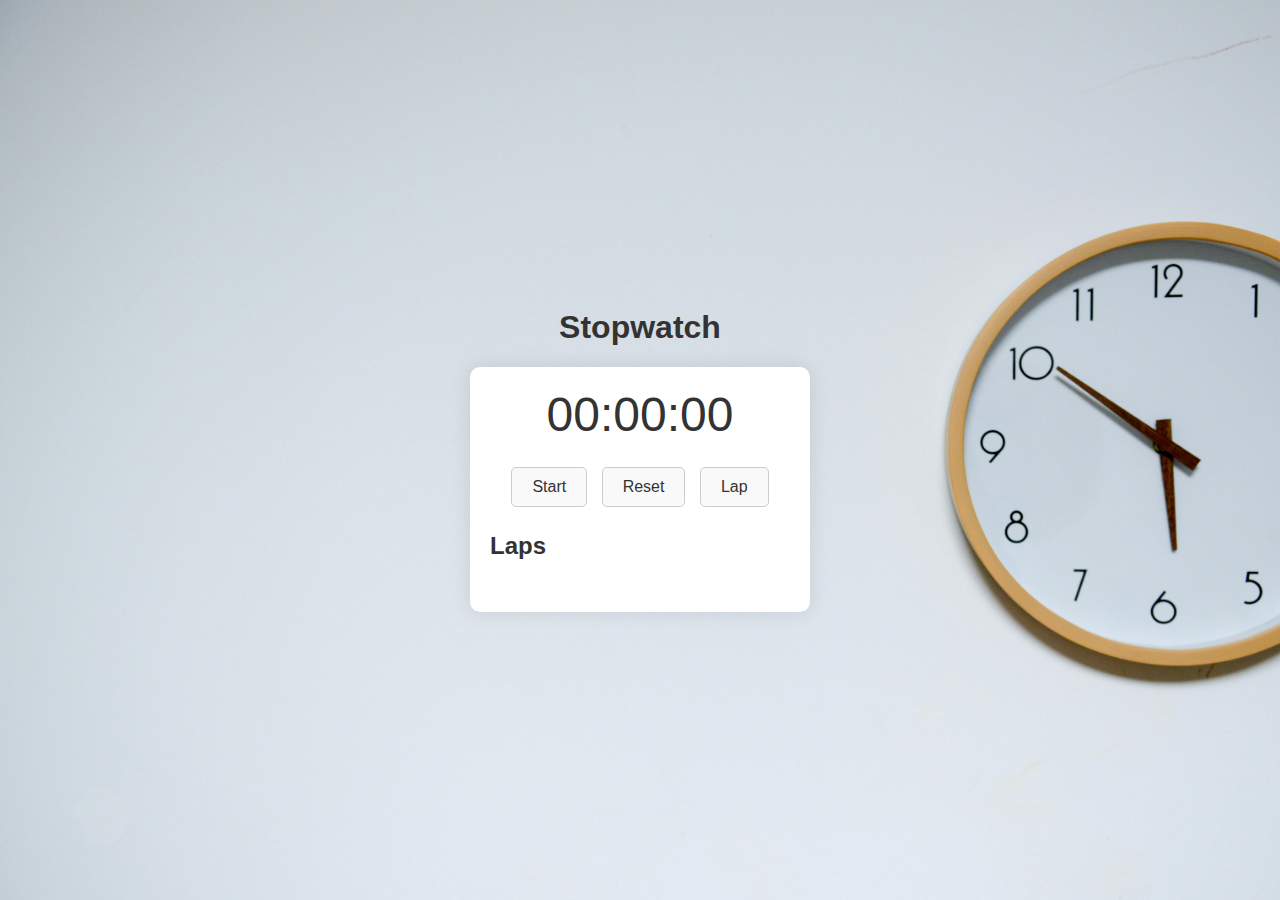
<file: PRODIGY_WD_02/index.html>
<!DOCTYPE html>
<html lang="en">

<head>
    <meta charset="UTF-8">
    <meta name="viewport" content="width=device-width, initial-scale=1.0">
    <title>Stopwatch</title>
    <link rel="stylesheet" href="style.css">
</head>

<body>
    <div class="container">
        <h1>Stopwatch</h1>
        <div class="stopwatch">
            <div id="display">00:00:00</div>
            <div class="buttons">
                <button id="startStopBtn">Start</button>
                <button id="resetBtn">Reset</button>
                <button id="lapBtn">Lap</button>
            </div>
            <div class="laps">
                <h2>Laps</h2>
                <ul id="lapsList"></ul>
            </div>
        </div>
    </div>
    <script src="script.js"></script>
</body>

</html>
</file>
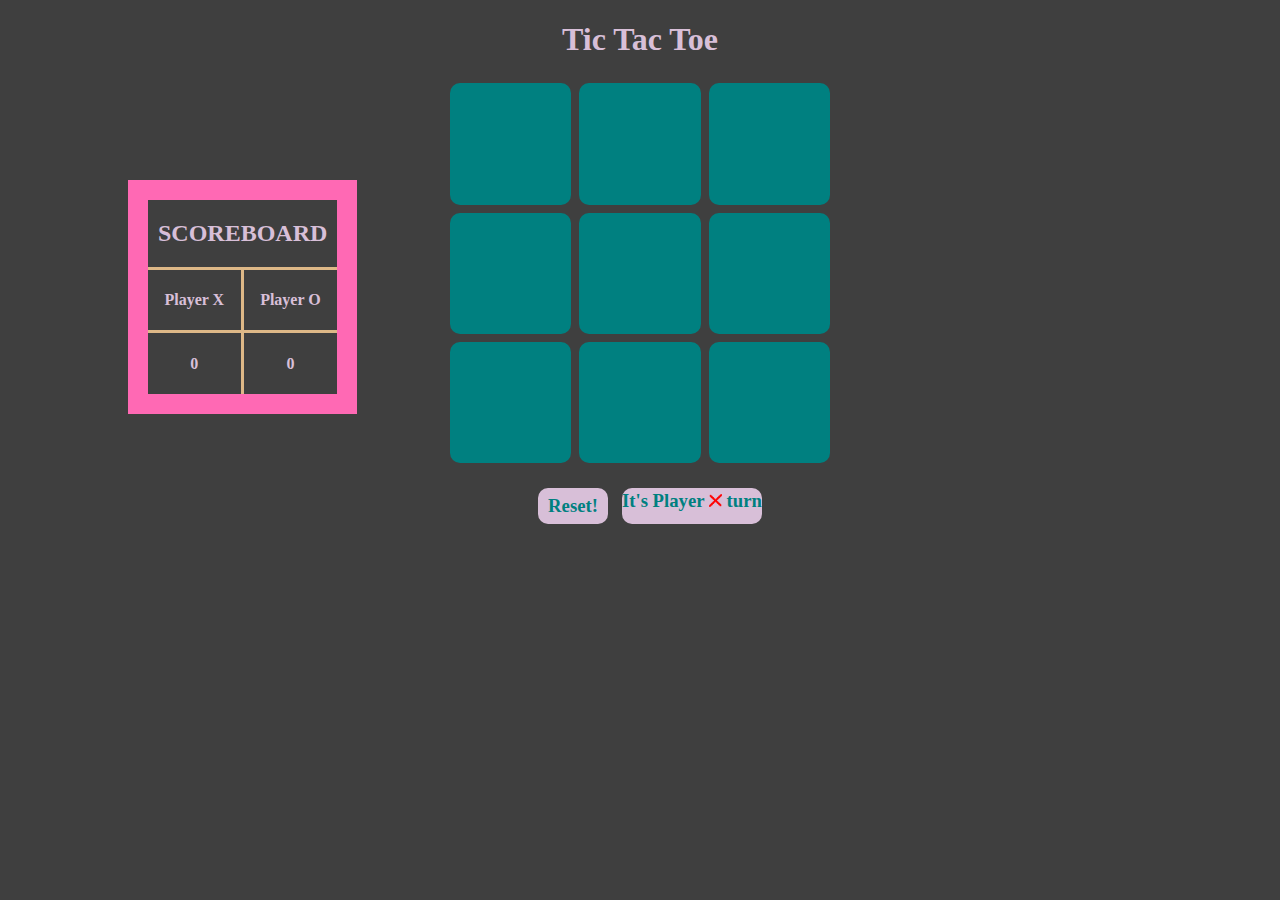
<file: PRODIGY_WD_03/index.html>
<!DOCTYPE html>
<html lang="en">

<head>
    <meta charset="UTF-8">
    <meta name="viewport" content="width=device-width, initial-scale=1.0">
    <title>Tic Tac Toe</title>
    <link rel="stylesheet" type="text/css" href="style.css">
</head>

<body>
    <h1>Tic Tac Toe</h1>
    <main>


        <!--This is The main grid boxes-->
        <section class="grid">
            <div class='box' id="0"></div>
            <div class='box' id="1"></div>
            <div class='box' id="2"></div>
            <div class='box' id="3"></div>
            <div class='box' id="4"></div>
            <div class='box' id="5"></div>
            <div class='box' id="6"></div>
            <div class='box' id="7"></div>
            <div class='box' id="8"></div>

        </section>
        <!--Button Below the Grid-->
        <section class="buttons">
            <div id="button">
                <h3>Reset!</h3>
            </div>
            <div id=turn>
                <h3>It's Player <img class="button-img" src="./1-16405_american-red-cross-computer-icons-christian-cross-symbol.png"> turn</h3>
            </div>

        </section>

        <table>
            <thead>
                <tr>
                    <th colspan="2">
                        <h2>SCOREBOARD</h2>
                    </th>
                </tr>
            </thead>
            <tbody>
                <tr>
                    <td>
                        <h4>Player X</h4>
                    </td>
                    <td>
                        <h4>Player O</h4>
                    </td>
                </tr>
                <tr>
                    <td id="scoreX">
                        <h4>0</h4>
                    </td>
                    <td id="scoreO">
                        <h4>0</h4>
                    </td>
                </tr>
            </tbody>
        </table>


    </main>

    <script type="text/javascript" src="script.js"></script>
</body>

</html>
</file>
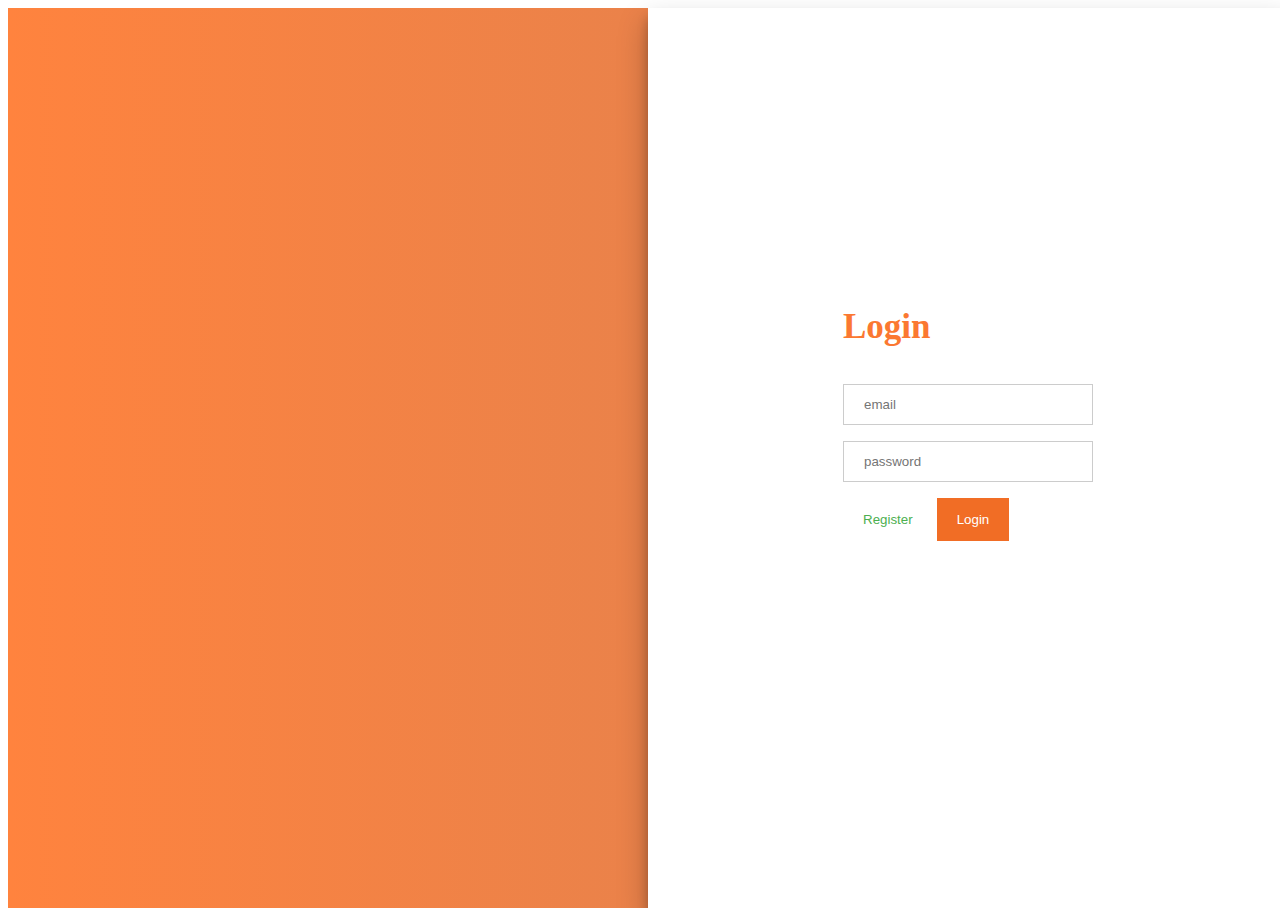
<file: PRODIGY_WD_01/login.html>
<!DOCTYPE html>
<html>

<head>
    <meta name="viewport" content="width=device-width, initial-scale=1" />
    <script src="https://ajax.googleapis.com/ajax/libs/jquery/3.3.1/jquery.min.js">
    </script>
</head>
<style>
    body {
        height: 100%;
        overflow: hidden;
        width: 100%;
        box-sizing: border-box;
    }
    /* Adding background image to right side */
    
    .background-Right {
        position: absolute;
        right: 0;
        width: 50%;
        height: 100%;
        background: linear-gradient(to right, #e47b42, #fb8d52);
        background-size: cover;
        background-position: 50% 50%;
    }
    /* Adding background image to left side */
    
    .background-Left {
        position: absolute;
        left: 0;
        width: 50%;
        height: 100%;
        background: linear-gradient(to right, #ff833e, #ea824a);
        background-size: cover;
        background-position: 50% 50%;
    }
    
    #background {
        width: 100%;
        height: 100%;
        position: absolute;
        z-index: -3;
    }
    /* Slide is used to slide the form left-right
	sides when toggle on button */
    
    #slide {
        width: 50%;
        max-height: 100%;
        height: 100%;
        overflow: hidden;
        margin-left: 50%;
        position: absolute;
        box-shadow: 0 14px 28px rgba(0, 0, 0, 0.25), 0 10px 10px rgba(0, 0, 0, 0.22);
    }
    /* This make forms z-index greater
than background-image */
    
    .top {
        width: 200%;
        height: 100%;
        position: relative;
        left: 0;
        left: -100%;
    }
    /* This indicates Login-form will
appear on the left side */
    
    .left {
        width: 50%;
        height: 100%;
        background: #ffff;
        left: 0;
        position: absolute;
    }
    /* This indicates Register-form
	will appear on the right side */
    
    .right {
        width: 50%;
        height: 100%;
        background: #ffff;
        right: 0;
        position: absolute;
    }
    /* Position the form into center
of the viewbox */
    
    .content {
        width: 250px;
        margin: 0 auto;
        top: 30%;
        position: absolute;
        left: 50%;
        margin-left: -125px;
    }
    
    .content h2 {
        color: #fb7831;
        font-size: 35px;
    }
    
    button {
        background-color: #f16d25;
        color: white;
        width: auto;
        padding: 14px 20px;
        margin: 8px 0;
        border: none;
        cursor: pointer;
    }
    
    input[type="text"],
    input[type="password"] {
        width: 100%;
        padding: 12px 20px;
        margin: 8px 0;
        display: inline-block;
        border: 1px solid #ccc;
        box-sizing: border-box;
    }
    /* off class is used to indicate
the active button like login
or register button */
    
    .on-off {
        background: none;
        color: #4caf50;
        box-shadow: none;
    }
</style>

<body>
    <div id="background">
        <div class="background-Right"></div>
        <div class="background-Left"></div>
    </div>

    <div id="slide">
        <div class="top">
            <div class="left">
                <div class="content">
                    <h2>Sign Up</h2>
                    <form method="post" onsubmit="return false;">
                        <div>
                            <input type="text" placeholder="email" />

                            <br />
                            <input type="password" placeholder="password" />
                        </div>
                    </form>

                    <button id="LeftToRight" class="on-off">Login
					</button>

                    <button>Register</button>
                </div>
            </div>

            <div class="right">
                <div class="content">
                    <h2>Login</h2>
                    <form method="post" onsubmit="return false;">
                        <div>
                            <input type="text" placeholder="email" />

                            <br />
                            <input type="password" placeholder="password" />
                        </div>

                        <button id="RightToLeft" class="on-off">Register
						</button>

                        <button>Login</button>
                    </form>
                </div>
            </div>
        </div>
    </div>
</body>
<script>
    $(document).ready(function() {
        $("#RightToLeft").on("click", function() {
            $("#slide").animate({
                marginLeft: "0",
            });
            $(".top").animate({
                marginLeft: "100%",
            });
        });
        $("#LeftToRight").on("click", function() {
            $("#slide").animate({
                marginLeft: "50%",
            });
            $(".top").animate({
                marginLeft: "0",
            });
        });
    });
</script>

</html>
</file>
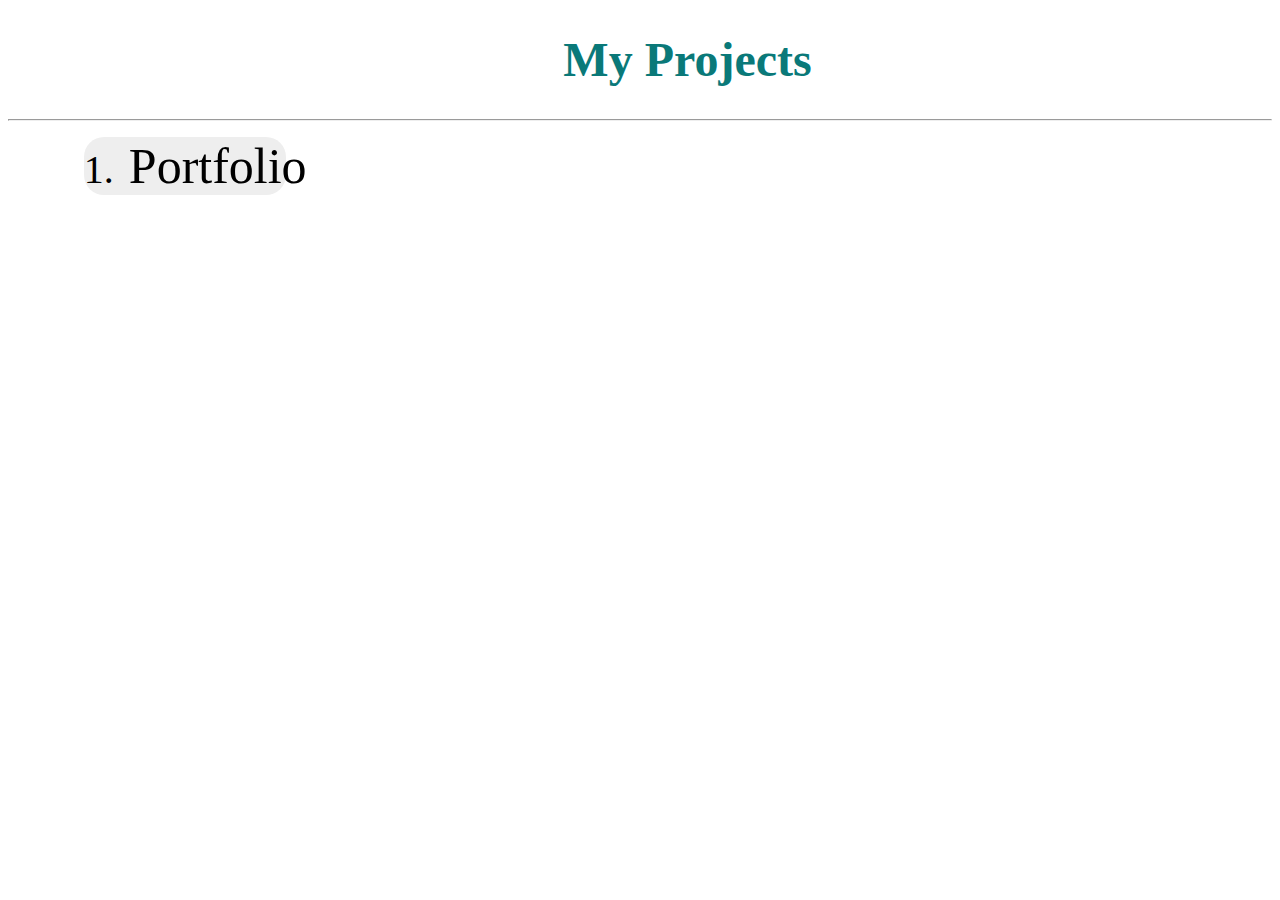
<file: PRODIGY_WD_04/projects.html>
<!DOCTYPE html>
<html>

<head>
    <title>My Projects</title>
</head>
<style>
    .logo {
        text-align: center;
    }
    
    h1 {
        margin-left: 95px;
        font-size: 48px;
        color: rgb(10, 121, 121);
    }
    
    .cont1 {
        background-color: rgb(238, 238, 238);
        width: 16%;
        border-radius: 20px;
        cursor: pointer;
        margin-left: 6%;
    }
    
    .cont1 li {
        font-size: 40px;
        padding-left: 5px;
    }
    
    .cont1 a {
        text-decoration: none;
        color: black;
        font-size: 50px;
    }
</style>

<body>
    <div class="logo">
        <h1>My Projects</h1>
    </div>
    <hr>
    <div class="cont1">
        <ol>
            <li>
                <a href="https://moksha700.github.io/projects/programs/portfolio.html">Portfolio</a>
            </li>
        </ol>
    </div>
</body>

</html>
</file>
<file: PRODIGY_WD_02/style.css>
body {
     font-family: 'Arial', sans-serif;
     display: flex;
     justify-content: center;
     align-items: center;
     height: 100vh;
     margin: 0;
     background-image: url(bg.png);
     background-position: left;
     background-repeat: no-repeat;
     background-size: cover;
     color: #333;
 }
 
 .container {
     text-align: center;
 }
 
 .stopwatch {
     background: #fff;
     padding: 20px;
     border-radius: 10px;
     box-shadow: 0 0 20px rgba(0, 0, 0, 0.1);
     width: 300px;
 }
 
 #display {
     font-size: 3rem;
     margin-bottom: 20px;
     color: #333;
 }
 
 .buttons {
     margin-bottom: 20px;
 }
 
 button {
     font-size: 1rem;
     padding: 10px 20px;
     margin: 5px;
     border: 1px solid #ccc;
     border-radius: 5px;
     background: #f9f9f9;
     color: #333;
     cursor: pointer;
     transition: background 0.3s, border-color 0.3s;
 }
 
 button:hover {
     background: #e0e0e0;
     border-color: #bbb;
 }
 
 .laps {
     text-align: left;
     margin-top: 20px;
 }
 
 .laps h2 {
     margin-bottom: 10px;
     color: #333;
 }
 
 #lapsList {
     list-style-type: none;
     padding: 0;
     max-height: 200px;
     overflow-y: auto;
 }
 
 #lapsList li {
     background: #f9f9f9;
     padding: 5px;
     margin-bottom: 5px;
     border-radius: 5px;
     color: #333;
     border: 1px solid #ccc;
 }
</file>
<file: PRODIGY_WD_03/style.css>
body {
    background-color: rgba(0, 0, 0, 0.753);
    text-align: center;
    color: thistle;
}


/*Made the grid to center,created 3 rows and columns */

.grid {
    display: grid;
    width: 380px;
    height: 380px;
    grid-template: repeat(3, 1fr)/repeat(3, 1fr);
    margin: 25px auto;
    grid-column-gap: 8px;
    grid-row-gap: 8px;
}


/*Added background color the boxes to teal*/

div {
    background-color: teal;
    border-radius: 10px;
    padding: 25px;
}


/*The Cross and nought image size*/

img {
    width: 60px;
    height: 60px;
}

.buttons {
    display: flex;
    /*grid-template-columns: 70px minmax(140px,230px);*/
    justify-content: center;
    /*grid-column-gap: 12px;*/
    margin-left: 20px;
}

.buttons div {
    background-color: thistle;
    color: teal;
    padding: 0;
    justify-self: start;
    margin: 0px 7px;
}


/*This is the image that appears in the button when a player when*/

.button-img {
    width: 13px;
    height: 13px;
    ;
}

.buttons div h3 {
    margin-top: 2px;
    margin-bottom: 2px;
}

table {
    border-collapse: collapse;
    border: 20px solid hotpink;
    position: absolute;
    left: 10%;
    top: 20%;
}

td {
    border-top: 3px solid burlywood;
}

td:first-child {
    border-right: 3px solid burlywood;
}

th {
    padding: 0px 10px;
}

td {
    padding: 0;
}

#button {
    padding: 5px 10px;
}

@media only screen and (max-width:1150px) {
    table {
        margin: 15px auto;
        position: static;
    }
    .buttons {
        margin-left: 0px;
    }
}

@media only screen and (max-width:655px) {
    .grid {
        display: grid;
        width: 320px;
        height: 320px;
        grid-template: repeat(3, 1fr)/repeat(3, 1fr);
        margin: 25px auto;
        grid-column-gap: 8px;
        grid-row-gap: 8px;
    }
    img {
        width: 45px;
        height: 45px;
    }
}
</file>
